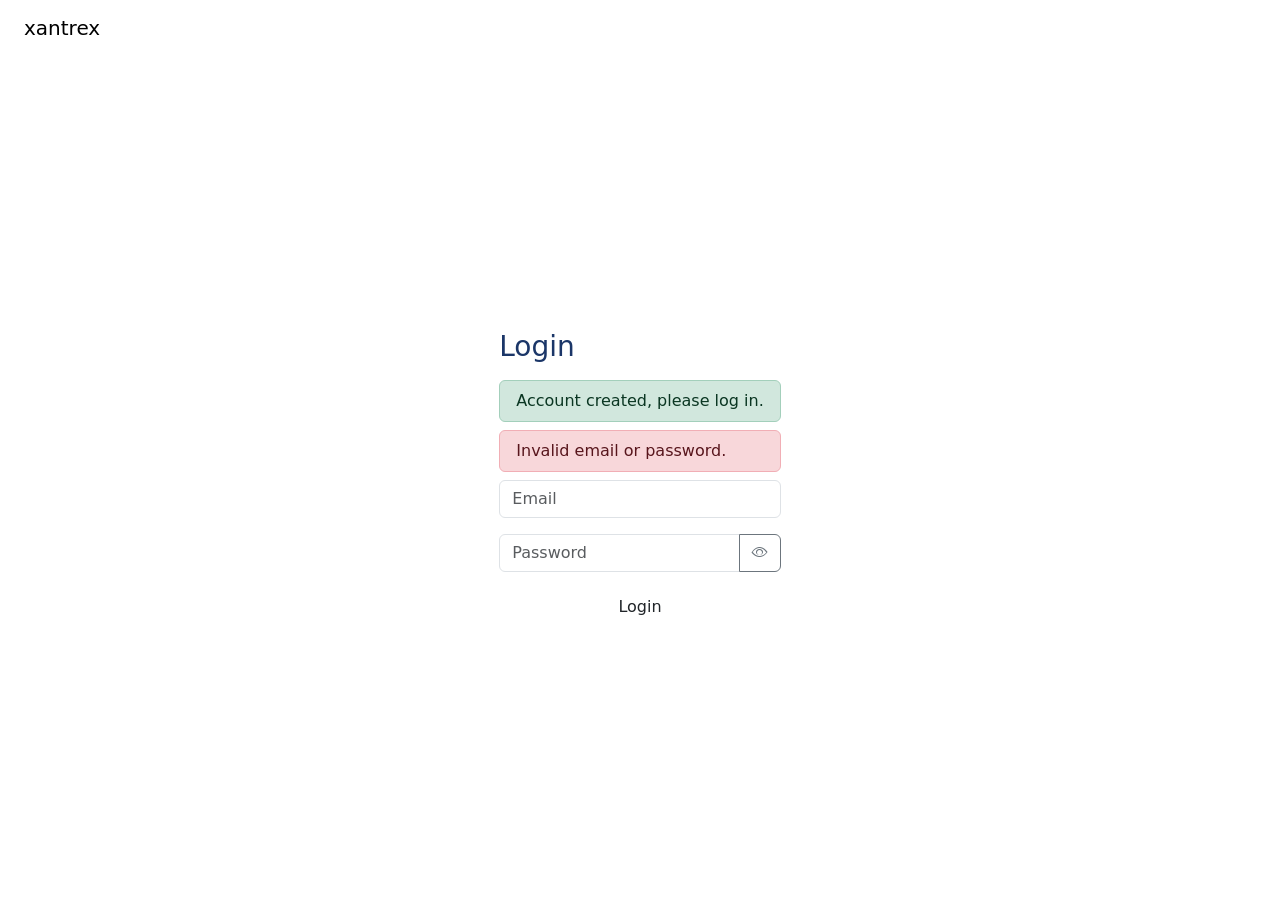
<file: src/main/resources/templates/index.html>
<!doctype html>
<html lang="en" xmlns:th="http://www.thymeleaf.org">
  <head>
    <meta charset="UTF-8" />
    <meta name="viewport" content="width=device-width, initial-scale=1.0" />
    <link href="https://cdn.jsdelivr.net/npm/bootstrap@5.3.8/dist/css/bootstrap.min.css" rel="stylesheet"
        integrity="sha384-sRIl4kxILFvY47J16cr9ZwB07vP4J8+LH7qKQnuqkuIAvNWLzeN8tE5YBujZqJLB" crossorigin="anonymous" />
    <script src="https://cdn.jsdelivr.net/npm/bootstrap@5.3.8/dist/js/bootstrap.bundle.min.js"
        integrity="sha384-FKyoEForCGlyvwx9Hj09JcYn3nv7wiPVlz7YYwJrWVcXK/BmnVDxM+D2scQbITxI"
        crossorigin="anonymous"></script>
    <link rel="stylesheet" th:href="@{/css/user.css}"/>
    <link rel="stylesheet" href="https://cdn.jsdelivr.net/npm/bootstrap-icons@1.11.3/font/bootstrap-icons.min.css"/>
    <title>Xantrex Calculator</title>
  </head>

  <body class="d-flex flex-column min-vh-100">
    <!-- Navbar -->
    <nav class="xan-navbar navbar px-4">
      <a class="navbar-brand" th:href="@{/calculator}">xantrex</a>
    </nav>

    <!-- Main -->
    <div class="flex-grow-1 d-flex justify-content-center align-items-center">
      <div class="xan-card form-box">
        <div class="form-slider" id="formSlider">

          <!-- LOGIN FORM -->
          <div class="form-panel">
            <h3 class="mb-3" style="color: #1B3668;">Login</h3>

            <form th:action="@{/login}" method="post">
              <div th:if="${param.registered}" class="alert alert-success py-2 mb-2" role="alert">
                Account created, please log in.
              </div>
              <div th:if="${param.error}" class="alert alert-danger py-2 mb-2" role="alert">
                Invalid email or password.
              </div>

              <input type="email" name="email" class="form-control mb-3" placeholder="Email" required/>
              <div class="input-group mb-3">
                <input type="password" id="loginPassword" name="password" class="form-control" placeholder="Password" required/>
                <button type="button" class="btn btn-outline-secondary" onclick="togglePassword('loginPassword', this)">
                  <i class="bi bi-eye"></i>
                </button>
              </div>

              <button type="submit" class="btn btn-xan w-100">Login</button>
            </form>

            <!-- <p class="mt-3 text-center">
              Don't have an account?
              <a href="#" class="xan-link" onclick="showRegister()">Create Account</a>
            </p> -->
          </div>

          <!-- REGISTER FORM (DISABLED) — registration is managed via /dashboard/admins/add
          <div class="form-panel">
            <h3 class="mb-3" style="color: #1B3668;">Create Account</h3>

            <form th:action="@{/register}" method="post">
              <div th:if="${param.registrationError}" class="alert alert-danger py-2 mb-2" role="alert">
                Email already in use.
              </div>
              <div th:if="${param.domainError}" class="alert alert-danger py-2 mb-2" role="alert">
                Only @xantrex.com email addresses are allowed.
              </div>

              <input type="email" name="email" class="form-control mb-3" placeholder="Email" required/>
              <div class="input-group mb-3">
                <input type="password" id="registerPassword" name="password" class="form-control" placeholder="Password" required/>
                <button type="button" class="btn btn-outline-secondary" onclick="togglePassword('registerPassword', this)">
                  <i class="bi bi-eye"></i>
                </button>
              </div>

              <button type="submit" class="btn btn-xan w-100">Register</button>
            </form>

            <p class="mt-3 text-center">
              Already have an account?
              <a href="#" class="xan-link" onclick="showLogin()">Login</a>
            </p>
          </div>
          END REGISTER FORM (DISABLED) -->
        </div>
      </div>
    </div>

    <!-- Footer -->
    <footer class="xan-footer">
    </footer>

    <script th:src="@{/js/user.js}"></script>
    <script>
      function togglePassword(inputId, btn) {
        const input = document.getElementById(inputId);
        const icon = btn.querySelector('i');
        if (input.type === 'password') {
          input.type = 'text';
          icon.classList.replace('bi-eye', 'bi-eye-slash');
        } else {
          input.type = 'password';
          icon.classList.replace('bi-eye-slash', 'bi-eye');
        }
      }
    </script>
    <script>
        /* Registration disabled — auto-show register panel commented out
        if (window.location.search.includes('signup') ||
            window.location.search.includes('domainError') ||
            window.location.search.includes('registrationError')) {
            showRegister();
        }
        */
    </script>
  </body>

</html>
</file>
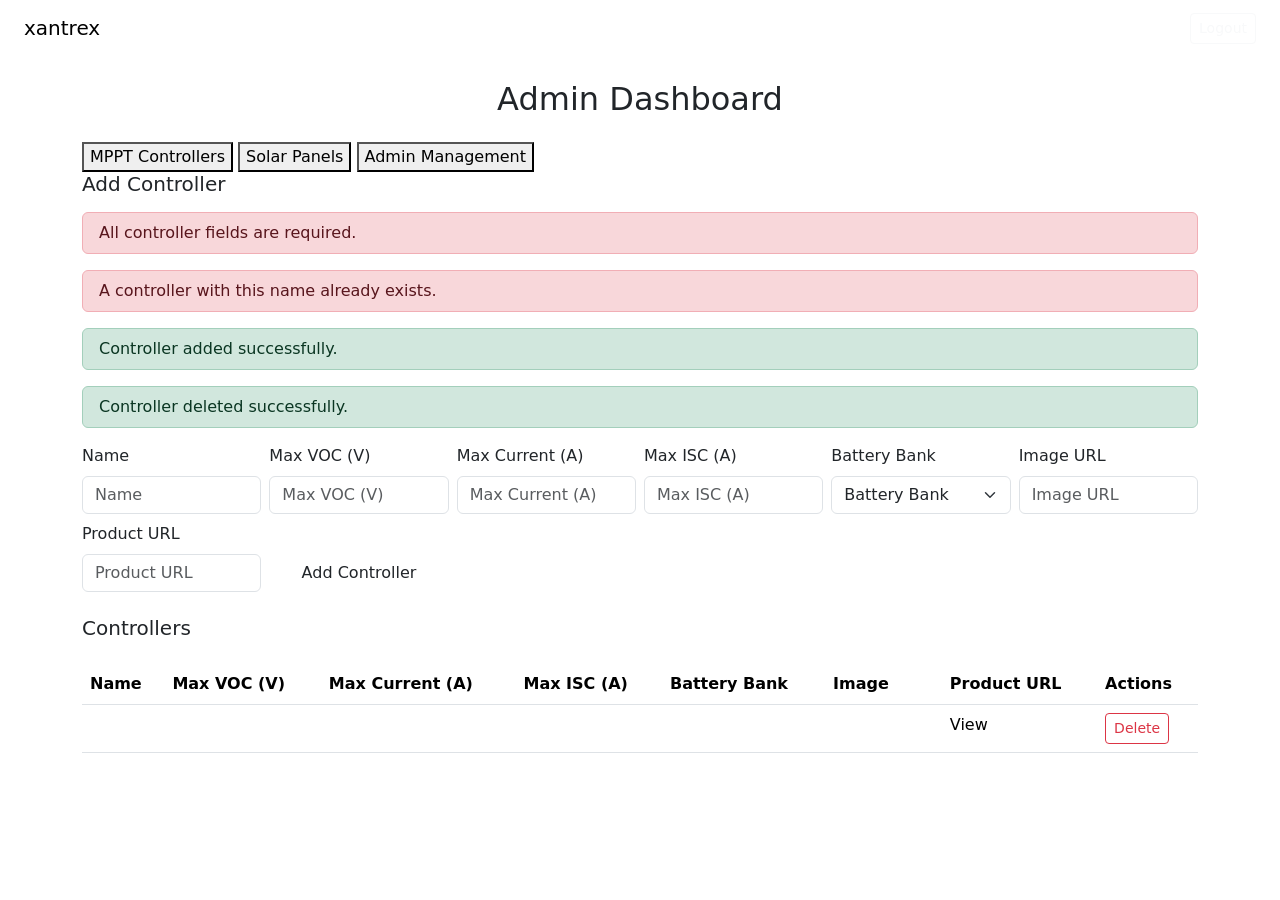
<file: src/main/resources/templates/dashboard.html>
<!doctype html>
<html lang="en" xmlns:th="http://www.thymeleaf.org">
  <head>
    <meta charset="UTF-8" />
    <meta name="viewport" content="width=device-width, initial-scale=1.0" />
    <link
      href="https://cdn.jsdelivr.net/npm/bootstrap@5.3.8/dist/css/bootstrap.min.css"
      rel="stylesheet"
      integrity="sha384-sRIl4kxILFvY47J16cr9ZwB07vP4J8+LH7qKQnuqkuIAvNWLzeN8tE5YBujZqJLB"
      crossorigin="anonymous"
    />
    <script
      src="https://cdn.jsdelivr.net/npm/bootstrap@5.3.8/dist/js/bootstrap.bundle.min.js"
      integrity="sha384-FKyoEForCGlyvwx9Hj09JcYn3nv7wiPVlz7YYwJrWVcXK/BmnVDxM+D2scQbITxI"
      crossorigin="anonymous"
    ></script>
    <link rel="stylesheet" th:href="@{/css/user.css}" />
    <link
      rel="stylesheet"
      href="https://cdn.jsdelivr.net/npm/bootstrap-icons@1.11.3/font/bootstrap-icons.min.css"
    />
    <title>Dashboard | Xantrex</title>
  </head>

  <body class="d-flex flex-column min-vh-100 bg-xan-white">
    <!-- Navbar -->
    <nav class="xan-navbar navbar px-4">
      <a class="navbar-brand" th:href="@{/calculator}">xantrex</a>
      <form th:action="@{/logout}" method="post">
        <button type="submit" class="btn btn-outline-light btn-sm">
          Logout
        </button>
      </form>
    </nav>

    <div class="container flex-grow-1 py-4">
      <h2 class="text-center mb-4 xan-page-title">Admin Dashboard</h2>

      <!-- Tab strip -->
      <div class="xan-tab-strip">
        <button class="xan-tab-btn xan-tab-active" data-tab="controllers">
          MPPT Controllers
        </button>
        <button class="xan-tab-btn" data-tab="panels">Solar Panels</button>
        <button th:if="${isAdmin}" class="xan-tab-btn" data-tab="admins">
          Admin Management
        </button>
      </div>

      <!-- Tab panel: MPPT Controllers (default visible) -->
      <div id="controllers" class="xan-tab-panel" data-panel>
        <div th:if="${isAdmin}" class="xan-panel mb-4">
          <h5 class="mb-3 xan-title">Add Controller</h5>
          <div
            th:if="${param.error != null && param.error[0] == 'empty-controller'}"
            class="alert alert-danger py-2 mb-3"
            role="alert"
          >
            All controller fields are required.
          </div>
          <div
            th:if="${param.error != null && param.error[0] == 'duplicate-controller'}"
            class="alert alert-danger py-2 mb-3"
            role="alert"
          >
            A controller with this name already exists.
          </div>
          <div
            th:if="${param.success != null && param.success[0] == 'controller-added'}"
            class="alert alert-success py-2 mb-3"
            role="alert"
          >
            Controller added successfully.
          </div>
          <div
            th:if="${param.success != null && param.success[0] == 'controller-deleted'}"
            class="alert alert-success py-2 mb-3"
            role="alert"
          >
            Controller deleted successfully.
          </div>
          <form
            th:action="@{/dashboard/add}"
            method="post"
            class="row g-2 align-items-end"
          >
            <div class="col-md-2">
              <label class="form-label">Name</label>
              <input
                type="text"
                name="name"
                class="form-control"
                placeholder="Name"
                required
              />
            </div>
            <div class="col-md-2">
              <label class="form-label">Max VOC (V)</label>
              <input
                type="number"
                step="0.1"
                name="maxVoc"
                class="form-control"
                placeholder="Max VOC (V)"
                min="0"
                max="1000"
                required
              />
            </div>
            <div class="col-md-2">
              <label class="form-label">Max Current (A)</label>
              <input
                type="number"
                step="0.1"
                name="maxCurrent"
                class="form-control"
                placeholder="Max Current (A)"
                min="0"
                max="500"
                required
              />
            </div>
            <div class="col-md-2">
              <label class="form-label">Max ISC (A)</label>
              <input
                type="number"
                step="0.1"
                name="maxIsc"
                class="form-control"
                placeholder="Max ISC (A)"
                min="0"
                max="500"
                required
              />
            </div>
            <div class="col-md-2">
              <label class="form-label">Battery Bank</label>
              <select name="batteryBank" class="form-select" required>
                <option value="">Battery Bank</option>
                <option value="12V">12V</option>
                <option value="24V">24V</option>
                <option value="36V">36V</option>
                <option value="48V">48V</option>
                <option value="60V">60V</option>
              </select>
            </div>
            <div class="col-md-2">
              <label class="form-label">Image URL</label>
              <input
                type="text"
                name="imageUrl"
                class="form-control"
                placeholder="Image URL"
              />
            </div>
            <div class="col-md-2">
              <label class="form-label">Product URL</label>
              <input
                type="text"
                name="productUrl"
                class="form-control"
                placeholder="Product URL"
              />
            </div>
            <div class="col-md-2">
              <button type="submit" class="btn btn-xan w-100">
                Add Controller
              </button>
            </div>
          </form>
        </div>

        <div class="xan-panel">
          <h5 class="mb-3 xan-title">Controllers</h5>
          <div class="table-responsive">
            <table class="table xan-table mt-2 mb-0">
              <thead>
                <tr>
                  <th>Name</th>
                  <th>Max VOC (V)</th>
                  <th>Max Current (A)</th>
                  <th>Max ISC (A)</th>
                  <th>Battery Bank</th>
                  <th>Image</th>
                  <th>Product URL</th>
                  <th>Actions</th>
                </tr>
              </thead>
              <tbody>
                <tr th:each="controller : ${controllers}">
                  <td th:text="${controller.name}"></td>
                  <td th:text="${controller.maxVoc}"></td>
                  <td th:text="${controller.maxCurrent}"></td>
                  <td th:text="${controller.maxIsc}"></td>
                  <td th:text="${controller.batteryBank}"></td>
                  <td><img th:src="${controller.imageUrl}" width="80" /></td>
                  <td>
                    <a th:href="${controller.productUrl}" target="_blank"
                      >View</a
                    >
                  </td>
                  <td th:if="${isAdmin}">
                    <form
                      th:action="@{/dashboard/delete}"
                      method="post"
                      style="display: inline"
                    >
                      <!-- Hidden ID -->
                      <input
                        type="hidden"
                        name="id"
                        th:value="${controller.id}"
                      />

                      <!-- Button to OPEN modal -->
                      <button
                        type="button"
                        class="btn btn-outline-danger btn-sm"
                        data-bs-toggle="modal"
                        th:attr="data-bs-target='#deleteControllerModal-' + ${controller.id}"
                      >
                        Delete
                      </button>

                      <!-- Modal -->
                      <div
                        class="modal fade"
                        th:attr="id='deleteControllerModal-' + ${controller.id}"
                      >
                        <div class="modal-dialog">
                          <div class="modal-content">
                            <div class="modal-header">
                              <h5>Confirm Deletion</h5>
                            </div>

                            <div class="modal-body">
                              Are you sure you want to delete
                              <strong th:text="${controller.name}"></strong>?
                            </div>

                            <div class="modal-footer">
                              <button
                                type="button"
                                class="btn btn-secondary"
                                data-bs-dismiss="modal"
                              >
                                Cancel
                              </button>

                              <button type="submit" class="btn btn-danger">
                                Delete
                              </button>
                            </div>
                          </div>
                        </div>
                      </div>
                    </form>
                  </td>
                </tr>
              </tbody>
            </table>
          </div>
        </div>
      </div>

      <!-- Tab panel: Solar Panels (hidden by default) -->
      <div id="panels" class="xan-tab-panel" data-panel style="display: none">
        <div th:if="${isAdmin}" class="xan-panel mb-4">
          <h5 class="mb-3 xan-title">Add Solar Panel</h5>
          <div
            th:if="${param.error != null && param.error[0] == 'empty-panel'}"
            class="alert alert-danger py-2 mb-3"
            role="alert"
          >
            All solar panel fields are required.
          </div>
          <div
            th:if="${param.error != null && param.error[0] == 'duplicate-panel'}"
            class="alert alert-danger py-2 mb-3"
            role="alert"
          >
            A solar panel with this name already exists.
          </div>
          <div
            th:if="${param.success != null && param.success[0] == 'panel-added'}"
            class="alert alert-success py-2 mb-3"
            role="alert"
          >
            Solar panel added successfully.
          </div>
          <div
            th:if="${param.success != null && param.success[0] == 'panel-deleted'}"
            class="alert alert-success py-2 mb-3"
            role="alert"
          >
            Solar panel deleted successfully.
          </div>
          <form
            th:action="@{/dashboard/panels/add}"
            method="post"
            class="row g-2 align-items-end"
          >
            <div class="col-md-3">
              <label class="form-label">Panel Name</label>
              <input
                type="text"
                name="name"
                class="form-control"
                placeholder="Panel Name"
                required
              />
            </div>
            <div class="col-md-3">
              <label class="form-label">Max Power (W)</label>
              <input
                type="number"
                step="0.1"
                name="pmax"
                class="form-control"
                placeholder="Max Power (W)"
                min="0"
                max="1000"
                required
              />
            </div>
            <div class="col-md-3">
              <label class="form-label">Open Circuit Voltage (V)</label>
              <input
                type="number"
                step="0.1"
                name="voc"
                class="form-control"
                placeholder="Voc (V)"
                min="0"
                max="100"
                required
              />
            </div>
            <div class="col-md-3">
              <label class="form-label">Short Circuit Current (A)</label>
              <input
                type="number"
                step="0.01"
                name="isc"
                class="form-control"
                placeholder="Isc (A)"
                min="0"
                max="20"
                required
              />
            </div>
            <div class="col-md-3">
              <label class="form-label">Image URL</label>
              <input
                type="text"
                name="imageUrl"
                class="form-control"
                placeholder="Image URL"
              />
            </div>
            <div class="col-md-3">
              <button type="submit" class="btn btn-xan">Add Solar Panel</button>
            </div>
          </form>
        </div>

        <div class="xan-panel mt-4">
          <h5 class="mb-3 xan-title">Solar Panels</h5>
          <div class="table-responsive">
            <table class="table xan-table mt-2 mb-0">
              <thead>
                <tr>
                  <th>Name</th>
                  <th>Max Power (W)</th>
                  <th>Open Circuit Voltage (V)</th>
                  <th>Short Circuit Current (A)</th>
                  <th>Image</th>
                  <th th:if="${isAdmin}">Actions</th>
                </tr>
              </thead>
              <tbody>
                <tr th:each="panel : ${panels}">
                  <td th:text="${panel.name}"></td>
                  <td th:text="${panel.pmax}"></td>
                  <td th:text="${panel.voc}"></td>
                  <td th:text="${panel.isc}"></td>
                  <td><img th:src="${panel.imageUrl}" width="80" /></td>
                  <td th:if="${isAdmin}">
                    <form
                      th:action="@{/dashboard/panels/delete}"
                      method="post"
                      style="display: inline"
                    >
                      <input type="hidden" name="id" th:value="${panel.id}" />

                      <button
                        type="button"
                        class="btn btn-outline-danger btn-sm"
                        data-bs-toggle="modal"
                        th:attr="data-bs-target='#deletePanelModal-' + ${panel.id}"
                      >
                        Delete
                      </button>

                      <!-- Modal -->
                      <div
                        class="modal fade"
                        th:attr="id='deletePanelModal-' + ${panel.id}"
                      >
                        <div class="modal-dialog">
                          <div class="modal-content">
                            <div class="modal-header">
                              <h5>Confirm Deletion</h5>
                            </div>

                            <div class="modal-body">
                              Are you sure you want to delete
                              <strong th:text="${panel.name}"></strong>?
                            </div>

                            <div class="modal-footer">
                              <button
                                type="button"
                                class="btn btn-secondary"
                                data-bs-dismiss="modal"
                              >
                                Cancel
                              </button>

                              <button type="submit" class="btn btn-danger">
                                Delete
                              </button>
                            </div>
                          </div>
                        </div>
                      </div>
                    </form>
                  </td>
                </tr>
              </tbody>
            </table>
          </div>
        </div>
      </div>

      <!-- Tab panel: Admin Management (ADMIN only, hidden by default) -->
      <div
        th:if="${isAdmin}"
        id="admins"
        class="xan-tab-panel"
        data-panel
        style="display: none"
      >
        <div class="xan-panel mb-4">
          <h5 class="mb-3 xan-title">Admin Management</h5>

          <!-- Error alerts (above form) -->
          <div
            th:if="${param.error != null && param.error[0] == 'self-delete'}"
            class="alert alert-danger py-2 mb-2"
            role="alert"
          >
            You cannot delete your own account.
          </div>
          <div
            th:if="${param.error != null && param.error[0] == 'invalid-domain'}"
            class="alert alert-danger py-2 mb-2"
            role="alert"
          >
            Only @xantrex.com email addresses are allowed.
          </div>
          <div
            th:if="${param.error != null && param.error[0] == 'duplicate'}"
            class="alert alert-danger py-2 mb-2"
            role="alert"
          >
            An account with that email already exists.
          </div>
          <div
            th:if="${param.error != null && param.error[0] == 'empty'}"
            class="alert alert-danger py-2 mb-2"
            role="alert"
          >
            Email and password are required.
          </div>
          <div
            th:if="${param.error != null && param.error[0] == 'wrong-password'}"
            class="alert alert-danger py-2 mb-2"
            role="alert"
          >
            Current password is incorrect.
          </div>
          <div
            th:if="${param.error != null && param.error[0] == 'password-mismatch'}"
            class="alert alert-danger py-2 mb-2"
            role="alert"
          >
            New passwords do not match.
          </div>
          <div
            th:if="${param.error != null && param.error[0] == 'password-empty'}"
            class="alert alert-danger py-2 mb-2"
            role="alert"
          >
            All password fields are required.
          </div>
          <div
            th:if="${param.success != null && param.success[0] == 'password-changed'}"
            class="alert alert-success py-2 mb-2"
            role="alert"
          >
            Password changed successfully.
          </div>
          <div
            th:if="${param.success != null && param.success[0] == 'admin-added'}"
            class="alert alert-success py-2 mb-2"
            role="alert"
          >
            Admin added successfully.
          </div>
          <div
            th:if="${param.success != null && param.success[0] == 'admin-deleted'}"
            class="alert alert-success py-2 mb-2"
            role="alert"
          >
            Admin deleted successfully.
          </div>

          <!-- Add Admin form -->
          <form
            th:action="@{/dashboard/admins/add}"
            method="post"
            class="row g-2 align-items-end mb-3"
            novalidate
          >
            <div class="col-md-5">
              <label class="form-label">Email</label>
              <input
                type="email"
                name="email"
                class="form-control"
                placeholder="admin@xantrex.com"
                required
              />
            </div>
            <div class="col-md-5">
              <label class="form-label">Password</label>
              <div class="input-group">
                <input
                  type="password"
                  id="adminPassword"
                  name="password"
                  class="form-control"
                  placeholder="Password"
                  required
                />
                <button
                  type="button"
                  class="btn btn-outline-secondary"
                  onclick="togglePassword('adminPassword', this)"
                >
                  <i class="bi bi-eye"></i>
                </button>
              </div>
            </div>
            <div class="col-md-2">
              <button type="submit" class="btn btn-xan w-100">
                Add Admin
              </button>
            </div>
          </form>

          <!-- Admin list table -->
          <div class="table-responsive">
            <table class="table xan-table mt-2 mb-0">
              <thead>
                <tr>
                  <th>Email</th>
                  <th>Actions</th>
                </tr>
              </thead>
              <tbody>
                <tr th:each="admin : ${admins}">
                  <td th:text="${admin.email}"></td>
                  <td>
                    <!-- Change Password button — own row only (ACCT-01) -->
                    <button
                      th:if="${admin.email == currentUserEmail}"
                      type="button"
                      class="btn btn-outline-primary btn-sm"
                      data-bs-toggle="modal"
                      data-bs-target="#changePasswordModal"
                    >
                      Change Password
                    </button>

                    <!-- Delete button — other rows only (existing, unchanged) -->
                    <form
                      th:if="${admin.email ne currentUserEmail}"
                      th:action="@{/dashboard/admins/delete}"
                      method="post"
                      style="display: inline"
                    >
                      <input type="hidden" name="id" th:value="${admin.id}" />

                      <button
                        type="button"
                        class="btn btn-outline-danger btn-sm"
                        data-bs-toggle="modal"
                        th:attr="data-bs-target='#deleteAdminModal-' + ${admin.id}"
                      >
                        Delete
                      </button>

                      <!-- Modal -->
                      <div
                        class="modal fade"
                        th:attr="id='deleteAdminModal-' + ${admin.id}"
                      >
                        <div class="modal-dialog">
                          <div class="modal-content">
                            <div class="modal-header">
                              <h5>Confirm Deletion</h5>
                            </div>

                            <div class="modal-body">
                              Are you sure you want to delete
                              <strong th:text="${admin.email}"></strong>?
                            </div>

                            <div class="modal-footer">
                              <!-- Cancel -->
                              <button
                                type="button"
                                class="btn btn-secondary"
                                data-bs-dismiss="modal"
                              >
                                Cancel
                              </button>

                              <!-- Confirm delete -->
                              <button type="submit" class="btn btn-danger">
                                Delete
                              </button>
                            </div>
                          </div>
                        </div>
                      </div>
                    </form>
                  </td>
                </tr>
                <!-- Empty state -->
                <tr th:if="${#lists.isEmpty(admins)}">
                  <td colspan="2" class="text-center text-muted">
                    No admin accounts found.
                  </td>
                </tr>
              </tbody>
            </table>
          </div>

          <!-- Change Password Modal (ACCT-02) -->
          <div class="modal fade" id="changePasswordModal" tabindex="-1">
            <div class="modal-dialog">
              <div class="modal-content">
                <div class="modal-header">
                  <h5 class="modal-title">Change Password</h5>
                  <button type="button" class="btn-close" data-bs-dismiss="modal"></button>
                </div>
                <form th:action="@{/dashboard/admins/change-password}" method="post"
                      novalidate
                      id="changePasswordForm">
                  <div class="modal-body">
                    <!-- Current password -->
                    <div class="mb-3">
                      <label class="form-label">Current Password</label>
                      <div class="input-group">
                        <input type="password" id="cpCurrent" name="currentPassword"
                               class="form-control" required />
                        <button type="button" class="btn btn-outline-secondary"
                                aria-label="Toggle current password visibility"
                                onclick="togglePassword('cpCurrent', this)">
                          <i class="bi bi-eye"></i>
                        </button>
                      </div>
                    </div>
                    <!-- New password -->
                    <div class="mb-3">
                      <label class="form-label">New Password</label>
                      <div class="input-group">
                        <input type="password" id="cpNew" name="newPassword"
                               class="form-control" required />
                        <button type="button" class="btn btn-outline-secondary"
                                aria-label="Toggle new password visibility"
                                onclick="togglePassword('cpNew', this)">
                          <i class="bi bi-eye"></i>
                        </button>
                      </div>
                    </div>
                    <!-- Confirm new password -->
                    <div class="mb-3">
                      <label class="form-label">Confirm New Password</label>
                      <div class="input-group">
                        <input type="password" id="cpConfirm" name="confirmPassword"
                               class="form-control" required />
                        <button type="button" class="btn btn-outline-secondary"
                                aria-label="Toggle confirm password visibility"
                                onclick="togglePassword('cpConfirm', this)">
                          <i class="bi bi-eye"></i>
                        </button>
                      </div>
                      <!-- Inline error for VALID-01 -->
                      <div id="cpMismatchError" class="text-danger small mt-1"
                           style="display:none">
                        Passwords do not match.
                      </div>
                    </div>
                  </div>
                  <div class="modal-footer">
                    <button type="button" class="btn btn-secondary"
                            data-bs-dismiss="modal">Discard</button>
                    <button type="submit" class="btn btn-xan">Update Password</button>
                  </div>
                </form>
              </div>
            </div>
          </div>
        </div>
      </div>
    </div>

    <!-- Footer -->
    <footer class="xan-footer"></footer>

    <script>
      function togglePassword(inputId, btn) {
        const input = document.getElementById(inputId);
        const icon = btn.querySelector("i");
        if (input.type === "password") {
          input.type = "text";
          icon.classList.replace("bi-eye", "bi-eye-slash");
        } else {
          input.type = "password";
          icon.classList.replace("bi-eye-slash", "bi-eye");
        }
      }

      document.addEventListener("DOMContentLoaded", function () {
        var params = new URLSearchParams(window.location.search);
        var errorCode = params.get('error');
        var successCode = params.get('success');
        var controllerErrors = ['empty-controller', 'duplicate-controller'];
        var controllerSuccesses = ['controller-added', 'controller-deleted'];
        var panelErrors = ['empty-panel', 'duplicate-panel'];
        var panelSuccesses = ['panel-added', 'panel-deleted'];
        var adminErrors = ['self-delete', 'invalid-domain', 'duplicate', 'empty', 'wrong-password', 'password-mismatch', 'password-empty'];
        var adminSuccesses = ['password-changed', 'admin-added', 'admin-deleted'];

        if (controllerErrors.indexOf(errorCode) !== -1 ||
            controllerSuccesses.indexOf(successCode) !== -1) {
          activateTab('controllers');
        } else if (panelErrors.indexOf(errorCode) !== -1 ||
                   panelSuccesses.indexOf(successCode) !== -1) {
          activateTab('panels');
        } else if (adminErrors.indexOf(errorCode) !== -1 ||
                   adminSuccesses.indexOf(successCode) !== -1) {
          activateTab('admins');
        } else {
          var hash = window.location.hash.replace("#", "") || "controllers";
          activateTab(hash);
        }

        document.querySelectorAll(".xan-tab-btn").forEach(function (btn) {
          btn.addEventListener("click", function () {
            var tab = btn.getAttribute("data-tab");
            window.location.hash = "#" + tab;
            activateTab(tab);
          });
        });
      });

      document.getElementById('changePasswordForm').addEventListener('submit', function(e) {
        var currentPw = document.getElementById('cpCurrent').value.trim();
        var newPw = document.getElementById('cpNew').value;
        var confirmPw = document.getElementById('cpConfirm').value;
        var errDiv = document.getElementById('cpMismatchError');

        if (!currentPw || !newPw.trim() || !confirmPw.trim()) {
          errDiv.style.display = 'none';
          return;
        }

        if (newPw !== confirmPw) {
          e.preventDefault();
          errDiv.style.display = 'block';
        } else {
          errDiv.style.display = 'none';
        }
      });

      document.getElementById('changePasswordModal').addEventListener('shown.bs.modal', function() {
        document.getElementById('cpCurrent').focus();
      });

      document.getElementById('changePasswordModal').addEventListener('hidden.bs.modal', function() {
        document.getElementById('changePasswordForm').reset();
        document.getElementById('cpMismatchError').style.display = 'none';
      });

      function activateTab(tabId) {
        var validTabs = ["controllers", "panels", "admins"];
        if (validTabs.indexOf(tabId) === -1) {
          tabId = "controllers";
        }

        // If the target panel doesn't exist in DOM (non-ADMIN viewing #admins), fall back
        var targetPanel = document.getElementById(tabId);
        if (!targetPanel) {
          tabId = "controllers";
        }

        document.querySelectorAll(".xan-tab-btn").forEach(function (b) {
          if (b.getAttribute("data-tab") === tabId) {
            b.classList.add("xan-tab-active");
          } else {
            b.classList.remove("xan-tab-active");
          }
        });
        document.querySelectorAll("[data-panel]").forEach(function (p) {
          p.style.display = p.id === tabId ? "block" : "none";
        });
      }
    </script>
  </body>
</html>
</file>
